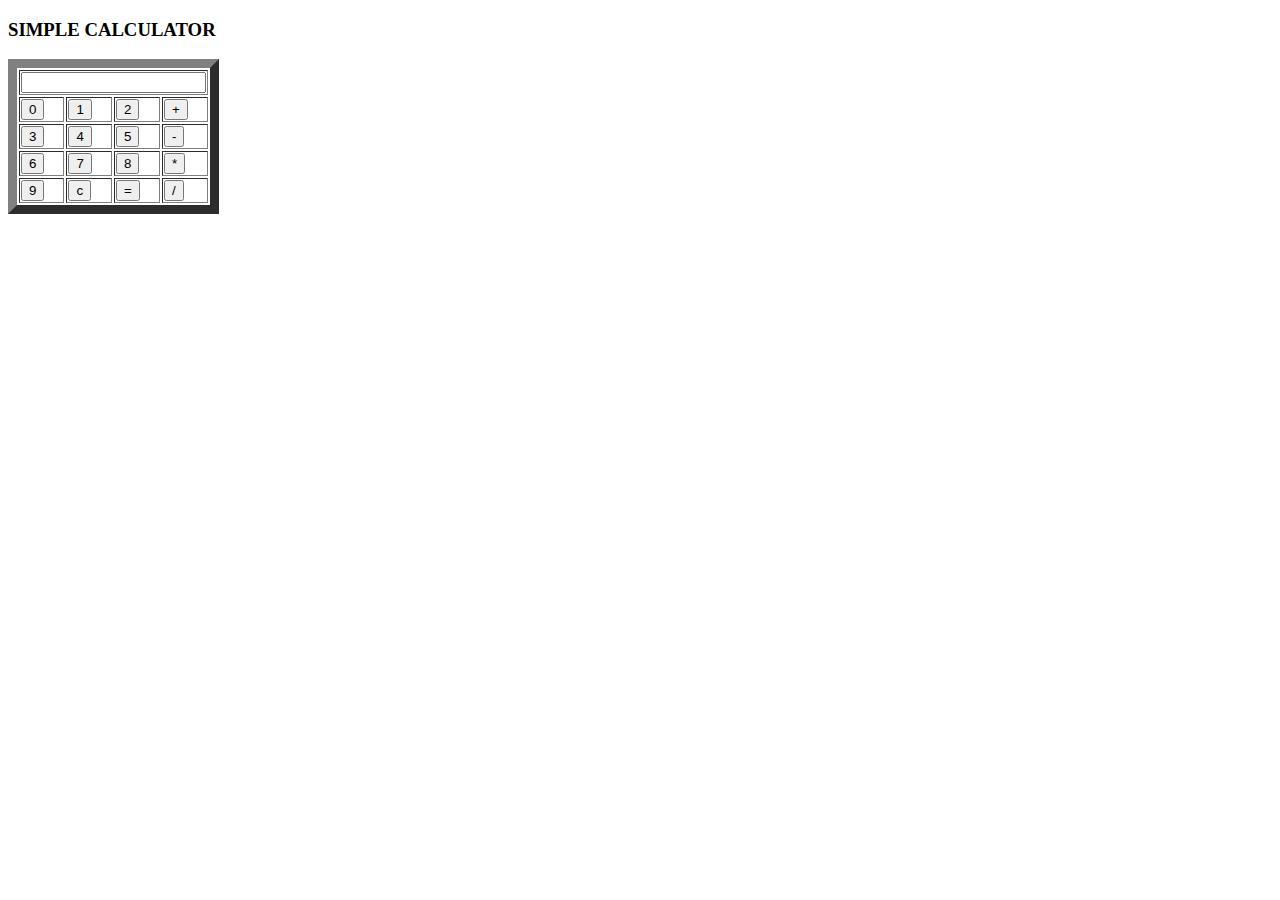
<file: Html_css_mini_projects/calculator/index.html>
<!DOCTYPE html>  
 <html>  
   <head>  
   </head>  
   <body>  
   <h3>SIMPLE CALCULATOR</h3>  
   <form name="calc">  
     <table border=9>  
       <tr>  
         <td colspan="4">  
           <input type="text" name="display" id="neelam" value="" readonly>  
         </td>  
       </tr>  
   <td> <input type="button" value="0"  
    onClick="calc.display.value+='0'">  
       </td>  
       <td> <input type="button" value="1"  
    onClick="calc.display.value+='1'">   
    </td>   
    <td><input type="button" value="2"  
    onClick="calc.display.value+='2'">  
    </td>  
   <td> <input type="button" class="operator" name = "plus"value="+"  
    onClick="calc.display.value+='+'"></td>  
    <tr>  
    <td> <input type="button" value="3"  
    onClick="calc.display.value+='3'">  
    </td>  
    <td> <input type="button" value="4"  
    onClick="calc.display.value+='4'">  
    </td>  
     <td> <input type="button" value="5"  
    onClick="calc.display.value+='5'">  
    </td>  
     <td> <input type="button" class="operator" name="minus"value="-"  
    onClick="calc.display.value+='-'">  
    </td>  
    </tr>  
    <tr>  
     <td> <input type="button" value="6"  
    onClick="calc.display.value+='6'">  
    </td>  
    <td> <input type="button" value="7"  
    onClick="calc.display.value+='7'"></td>  
    <td> <input type="button" value="8"  
    onClick="calc.display.value+='8'">  
    </td>  
    <td> <input type="button" class="operator" name="times"value="*"  
    onClick="calc.display.value+='*'"></td>  
    </tr>  
    <tr>  
    <td> <input type="button" value="9"  
    onClick="calc.display.value+='9'"></td>  
    <td> <input type="button" id="clear" name="clear" value="c"  
    onClick="calc.display.value=''"></td>  
     <td> <input type="button" class="operator" name="equal"value="="  
    onClick="calc.display.value =eval(calc.display.value)"></td>  
    <td> <input type="button" class="operator" name = "div"value="/"  
    onClick="calc.display.value+='/'"> </td>  
   </tr> </table>  
   </form>  
   </body>  
 </html>
</file>
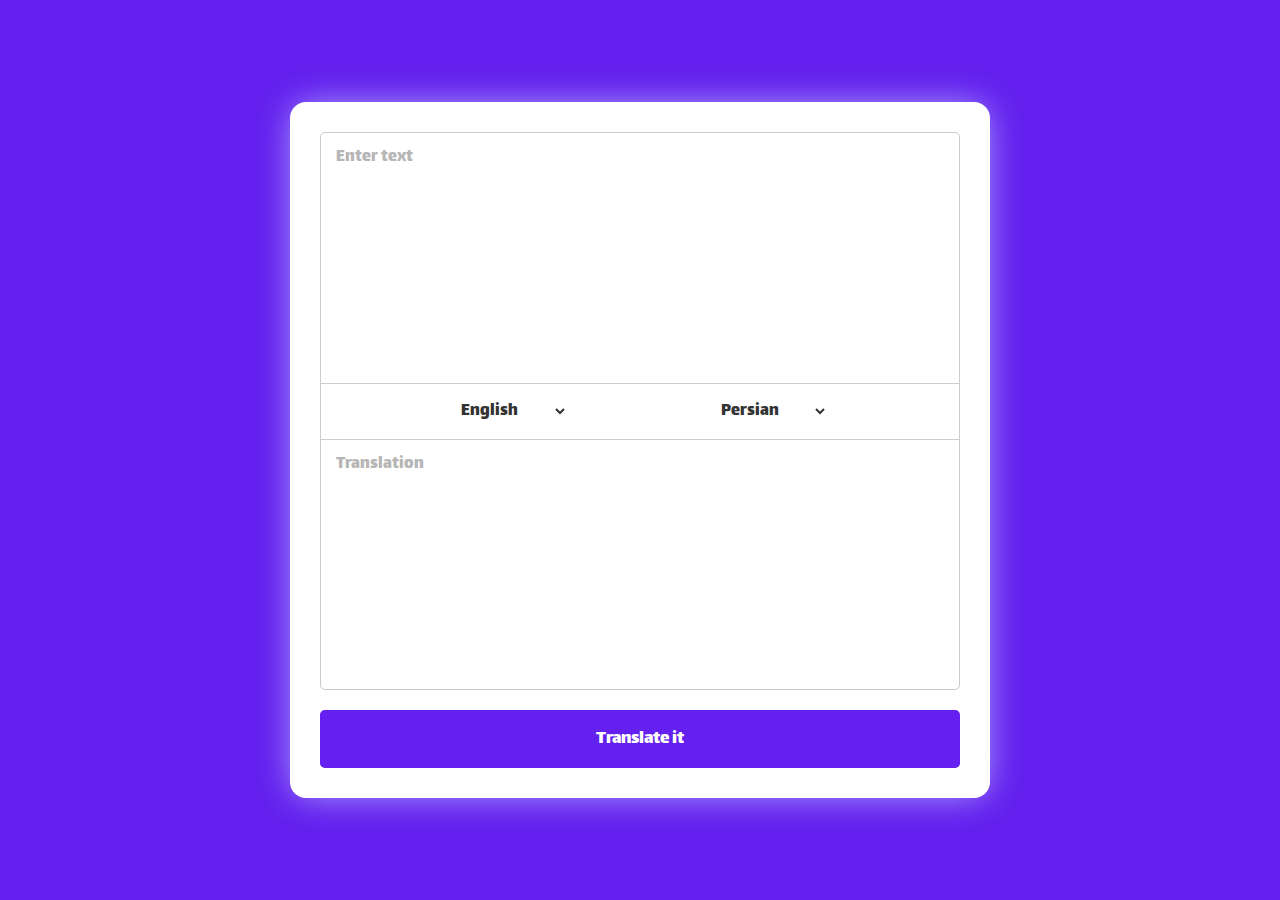
<file: Html_css_mini_projects/translator/index.html>
<html lang="en">

<head>
    <meta charset="UTF-8">
    <meta http-equiv="X-UA-Compatible" content="IE=edge">
    <meta name="viewport" content="width=device-width, initial-scale=1.0">
    <link rel="stylesheet" href="style.css">
    <title>A Language Translator</title>
</head>

<body>
    <div class="container">
        <div class="wrapper">
            <div class="text-input">
                <textarea spellcheck="false" class="from-text" placeholder="Enter text"></textarea>
                <ul class="controls">
                    <li class="row from">
                        <div class="icons">
                            <ion-icon id="from" name="volume-medium-outline"></ion-icon>
                            <ion-icon id="from" name="copy-outline"></ion-icon>
                        </div>
                        <select></select>
                    </li>
                    <li class="exchange">
                        <ion-icon name="swap-vertical"></ion-icon>
                    <li class="row to">
                        <select></select>
                        <div class="icons">
                            <ion-icon id="to" name="volume-medium-outline"></ion-icon>
                            <ion-icon id="to" name="copy-outline"></ion-icon>
                        </div>
                    </li>
                </ul>
                <textarea spellcheck="false" readonly disabled class="to-text" placeholder="Translation"></textarea>
            </div>
        </div>
        <button>Translate it</button>
    </div>
    <script src="script.js"></script>
</body>

</html>
</file>
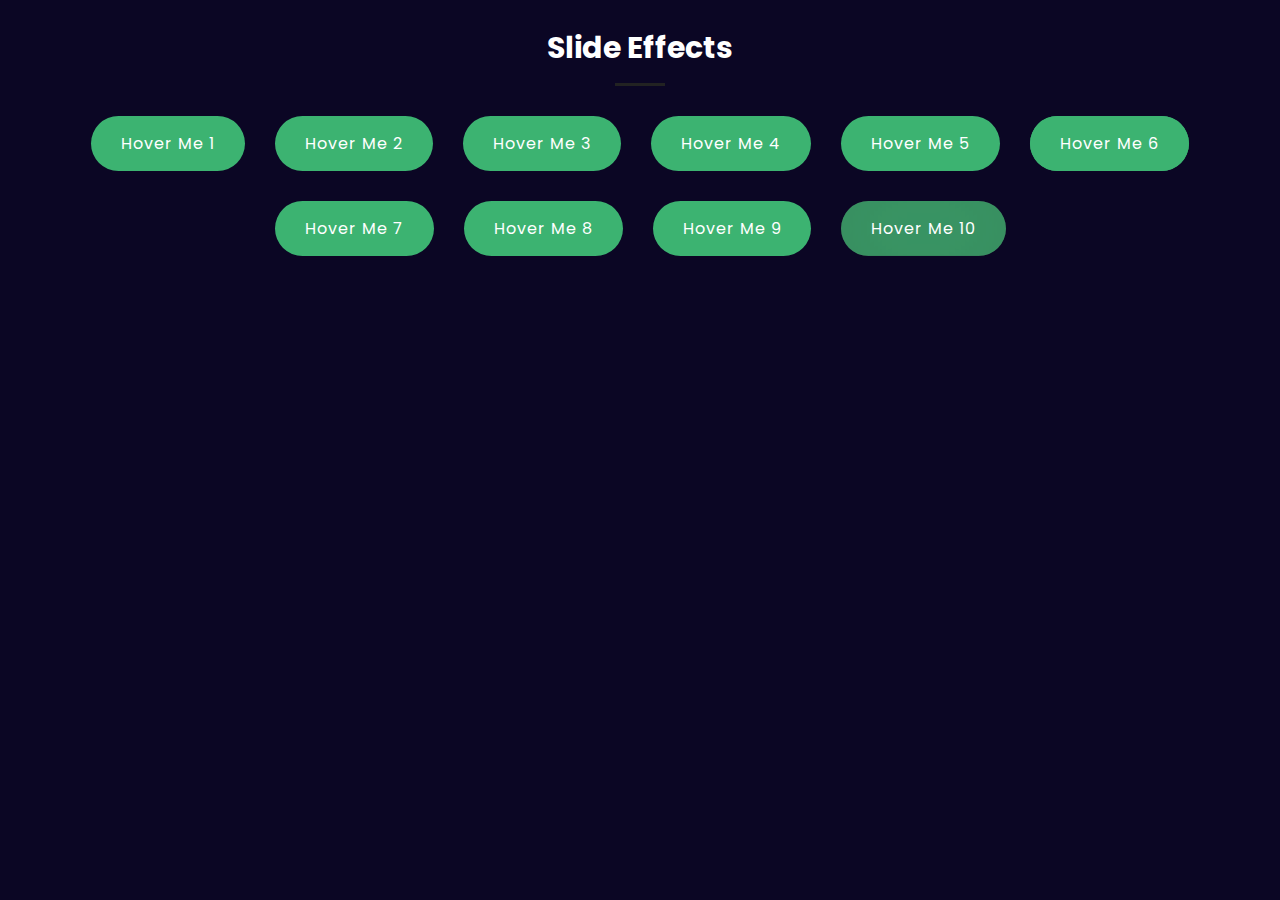
<file: Html_css_mini_projects/hover/slide_effect_buttons.html>
<!DOCTYPE html>
<html lang="en">
<head>
  <meta charset="UTF-8">
  <title>Slide Effects Buttons</title>
  <link href="https://fonts.googleapis.com/css2?family=Poppins:wght@200;300;400;500;600;700&display=swap" rel="stylesheet">
  <style>
    * {
      box-sizing: border-box;
    }

    html {
      height: 100%;
    }

    body {
      width: 100%;
      margin: 0;
      font-family: 'Poppins', Helvetica, sans-serif;
      font-weight: 400;
      background: #0b0624;
      color: white;
    }

    .container {
      margin: 0 auto;
      width: 100%;
      max-width: 1140px;
      text-align: center;
      font-size: 0;
    }

    h2.title {
      position: relative;
      margin-bottom: 15px;
      padding-bottom: 15px;
      font-size: 30px;
    }

    h2.title::after {
      position: absolute;
      content: '';
      width: 50px;
      height: 3px;
      left: calc(50% - 25px);
      bottom: 0;
      background: #222222;
    }

    .btn {
      position: relative;
      display: inline-block;
      margin: 15px;
      padding: 15px 30px;
      text-align: center;
      font-size: 16px;
      letter-spacing: 1px;
      text-decoration: none;
      color: #ffffff;
      background: mediumseagreen;
      border: none;
      border-radius: 50px;
      cursor: pointer;
      transition: ease-out 0.5s;
    }

    .btn.btn-slide-1 { box-shadow: inset 0 0 0 0 #303439; }
    .btn.btn-slide-1:hover { box-shadow: inset 0 100px 0 0 #303439; }

    .btn.btn-slide-2 { box-shadow: inset 0 0 0 0 #303439; }
    .btn.btn-slide-2:hover { box-shadow: inset 0 -100px 0 0 #303439; }

    .btn.btn-slide-3 { box-shadow: inset 0 0 0 0 #303439; }
    .btn.btn-slide-3:hover { box-shadow: inset 200px 0 0 0 #303439; }

    .btn.btn-slide-4 { box-shadow: inset 0 0 0 0 #303439; }
    .btn.btn-slide-4:hover { box-shadow: inset -200px 0 0 0 #303439; }

    .btn.btn-slide-5 { box-shadow: inset 0 0 0 0 #303439; }
    .btn.btn-slide-5:hover { box-shadow: inset 0 0 0 50px #303439; }

    .btn.btn-slide-6 { background: mediumseagreen; box-shadow: inset 0 0 0 50px mediumseagreen; }
    .btn.btn-slide-6:hover { box-shadow: inset 0 0 0 0 #303439; }

    .btn.btn-slide-7 { box-shadow: inset 0 0 0 0 #303439; }
    .btn.btn-slide-7:hover { box-shadow: inset 200px 50px 0 0 #303439; }

    .btn.btn-slide-8 { box-shadow: inset 0 0 0 0 #303439; }
    .btn.btn-slide-8:hover { box-shadow: inset -200px -50px 0 0 #303439; }

    .btn.btn-slide-9 { box-shadow: inset 0 0 0 0 #303439; }
    .btn.btn-slide-9:hover { box-shadow: inset 0 0 200px 0 #303439; }

    .btn.btn-slide-10 { background: #303439; box-shadow: inset 0 0 200px 0 mediumseagreen; }
    .btn.btn-slide-10:hover { box-shadow: inset 0 0 0 0 mediumseagreen; }
  </style>
</head>
<body>
  <div class="container">
    <h2 class="title">Slide Effects</h2>
    <a href="#" class="btn btn-slide-1">Hover Me 1</a>
    <a href="#" class="btn btn-slide-2">Hover Me 2</a>
    <a href="#" class="btn btn-slide-3">Hover Me 3</a>
    <a href="#" class="btn btn-slide-4">Hover Me 4</a>
    <a href="#" class="btn btn-slide-5">Hover Me 5</a>
    <a href="#" class="btn btn-slide-6">Hover Me 6</a>
    <a href="#" class="btn btn-slide-7">Hover Me 7</a>
    <a href="#" class="btn btn-slide-8">Hover Me 8</a>
    <a href="#" class="btn btn-slide-9">Hover Me 9</a>
    <a href="#" class="btn btn-slide-10">Hover Me 10</a>
  </div>
</body>
</html>
</file>
<file: Html_css_mini_projects/translator/style.css>
@import "https://fonts.googleapis.com/css2?family=Lalezar&amp;family=Poppins:wght@100;200;300;400;500;600;700;800&amp;display=swap";

* {
  padding: 0;
  margin: 0;
  box-sizing: border-box;
  font-family: "Poppins", Lalezar, cursive, sans-serif;
}

body {
  display: flex;
  align-items: center;
  justify-content: center;
  padding: 0 10px;
  min-height: 100vh;
  background: #6320ee;
}

.container {
  max-width: 700px;
  width: 100%;
  padding: 30px;
  background: #fff;
  border-radius: 1rem;
  box-shadow: 0px 0px 36px -5px #b8b8ff;
}

.wrapper {
  border-radius: 5px;
  border: 1px solid #ccc;
}

.wrapper .text-input {
  display: block;
}

.text-input .to-text {
  border-radius: 0px;
  border-top: 1px solid #ccc;
}

.text-input textarea {
  height: 250px;
  width: 100%;
  border: none;
  outline: none;
  resize: none;
  background: none;
  font-size: 18px;
  padding: 10px 15px;
  border-radius: 0.3rem;
}

.text-input textarea::placeholder {
  color: #b7b6b6;
}

.controls,
li,
.icons,
.icons ion-icon {
  display: flex;
  align-items: center;
  justify-content: space-between;
}

.controls {
  list-style: none;
  padding: 12px 15px;
  border-top: 1px solid #ccc;
}

.controls .row .icons {
  width: 38%;
}

.controls .row .icons ion-icon {
  width: 50px;
  color: #adadad;
  font-size: 1.7rem;
  cursor: pointer;
  transition: transform 0.2s ease;
  justify-content: center;
}
.controls .row.from .icons {
  padding-right: 15px;
  border-right: 1px solid #ccc;
}
.controls .row.to .icons {
  padding-left: 15px;
  border-left: 1px solid #ccc;
}
.controls .row select {
  color: #333;
  border: none;
  outline: none;
  font-size: 18px;
  background: none;
  padding-left: 5px;
}
.text-input textarea::-webkit-scrollbar {
  width: 4px;
}
.controls .row select::-webkit-scrollbar {
  width: 8px;
}
.text-input textarea::-webkit-scrollbar-track,
.controls .row select::-webkit-scrollbar-track {
  background: #fff;
}
.text-input textarea::-webkit-scrollbar-thumb {
  background: #ddd;
  border-radius: 8px;
}
.controls .row select::-webkit-scrollbar-thumb {
  background: #999;
  border-radius: 8px;
  border-right: 2px solid #ffffff;
}
.controls .exchange {
  color: #adadad;
  cursor: pointer;
  font-size: 1.7rem;
  transition: transform 0.2s ease;
}
.controls ion-icon:active {
  transform: scale(0.9);
}
.container button {
  width: 100%;
  padding: 14px;
  outline: none;
  border: none;
  color: #fff;
  cursor: pointer;
  margin-top: 20px;
  font-size: 1.2rem;
  border-radius: 0.3rem;
  background: #6320ee;
}

@media (max-width: 660px) {
  .container {
    padding: 20px;
  }
  .wrapper .text-input {
    flex-direction: column;
  }
  .text-input .to-text {
    border-left: 0px;
    border-top: 1px solid #ccc;
  }
  .text-input textarea {
    height: 200px;
  }
  .controls .row .icons {
    display: inline-flex;
    flex-direction: column;
  }
  .container button {
    padding: 13px;
    font-size: 1.2rem;
  }
  .controls .row select {
    font-size: 1.2rem;
  }
  .controls .exchange {
    font-size: 1.2rem;
  }
}
@media screen and (max-width: 1250px) {
  .container {
    zoom: 0.7;
  }
}
</file>
